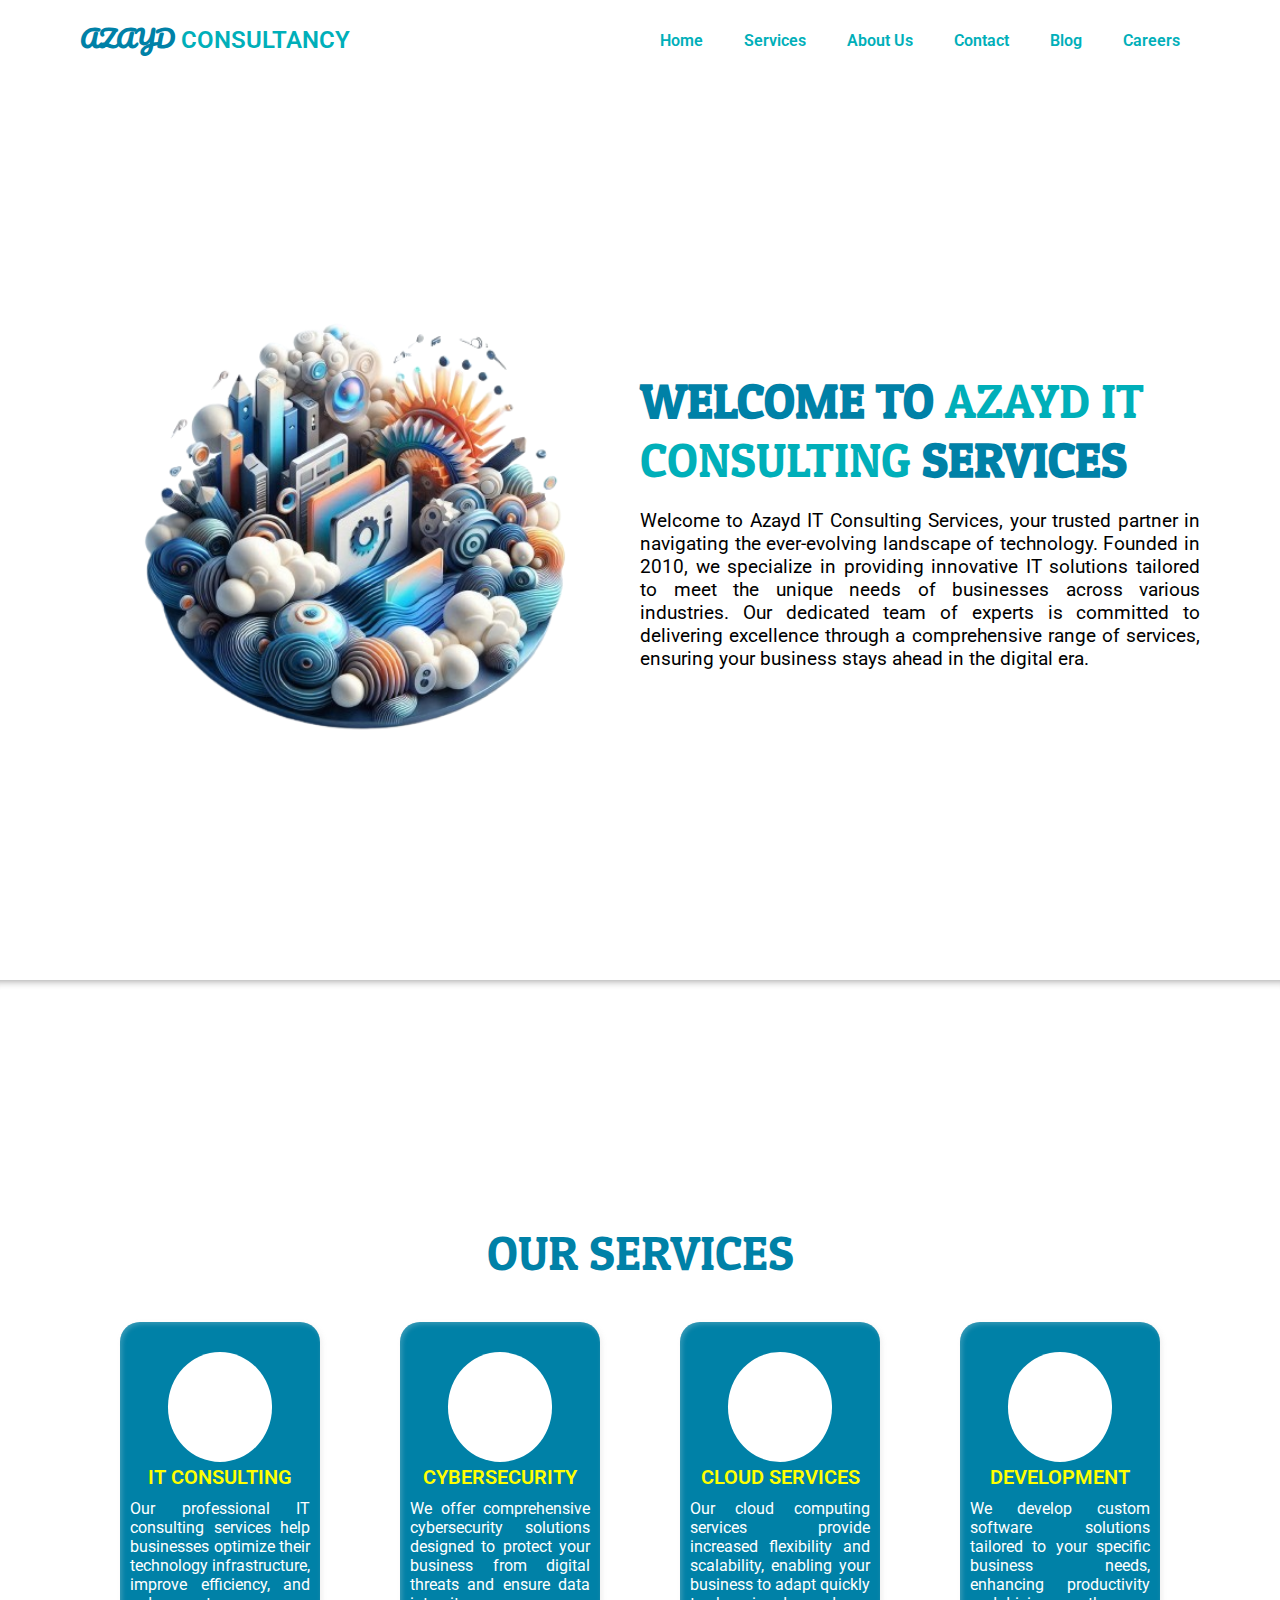
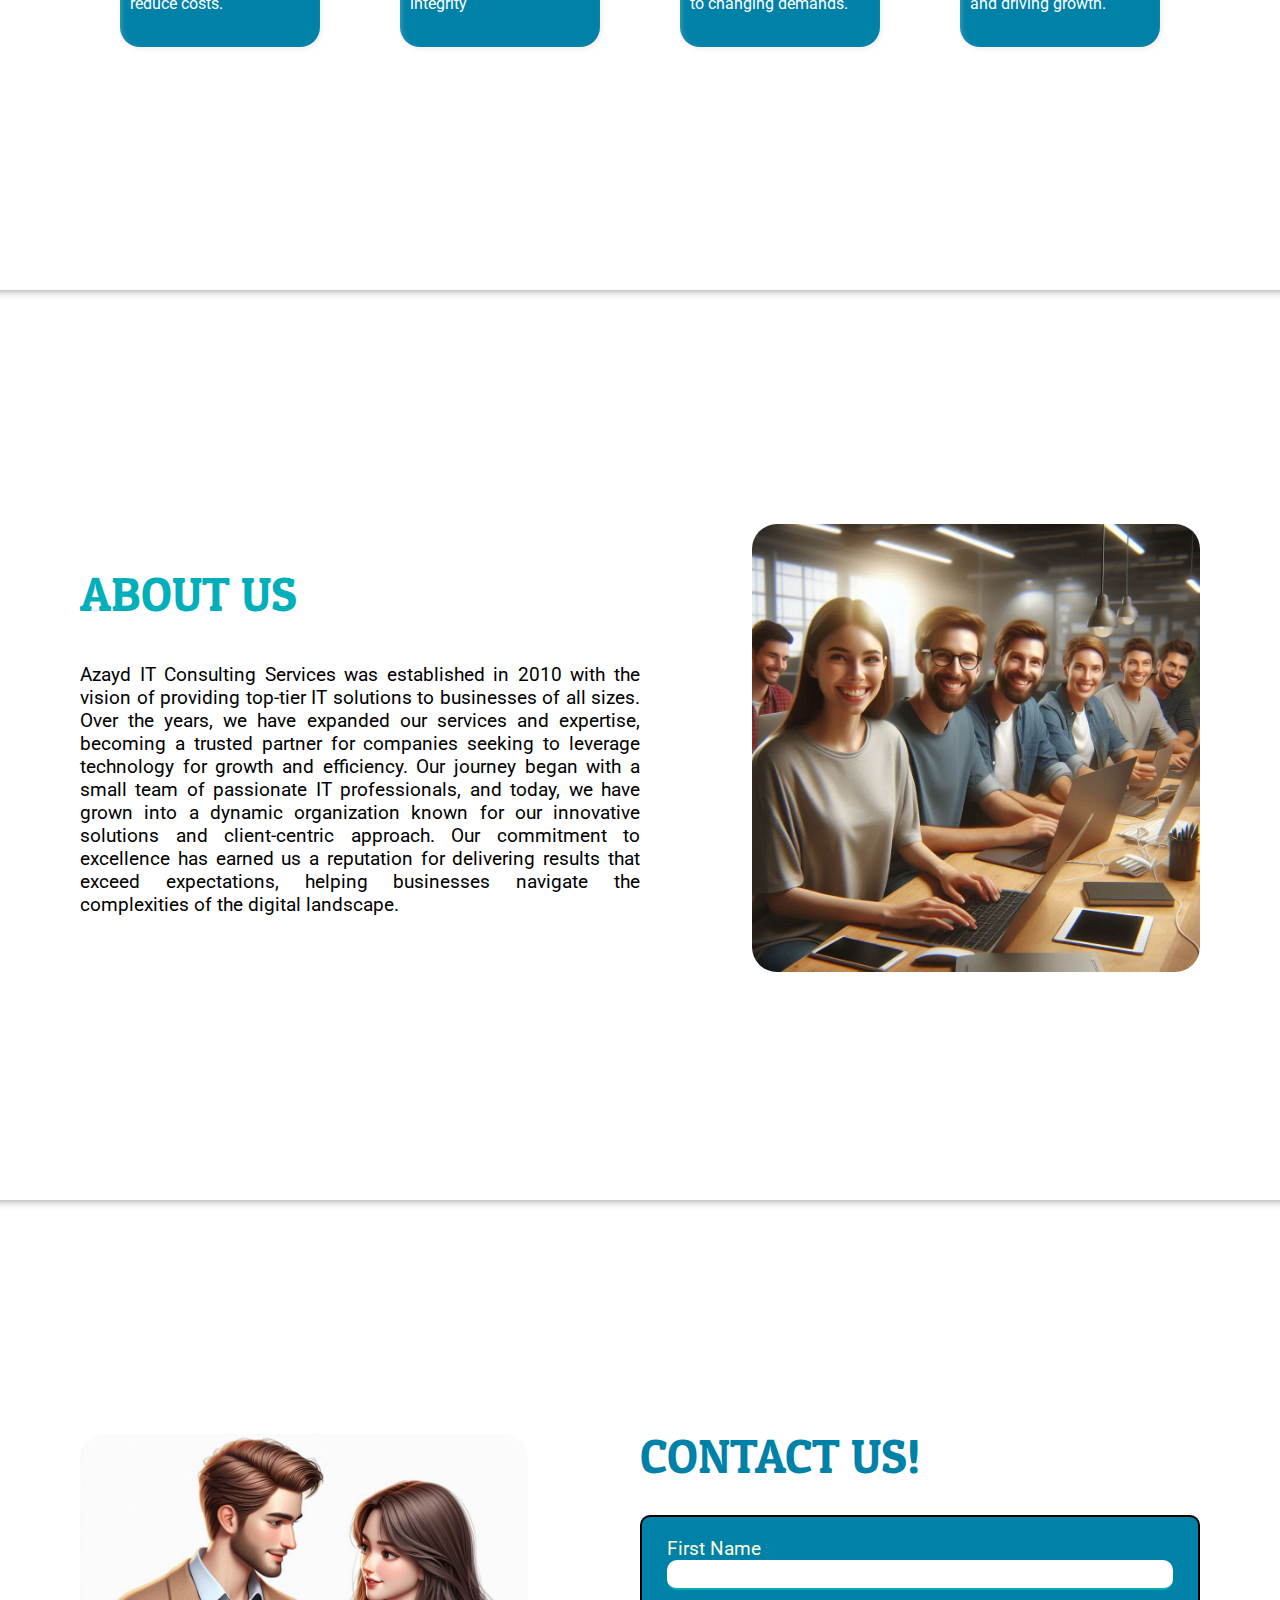
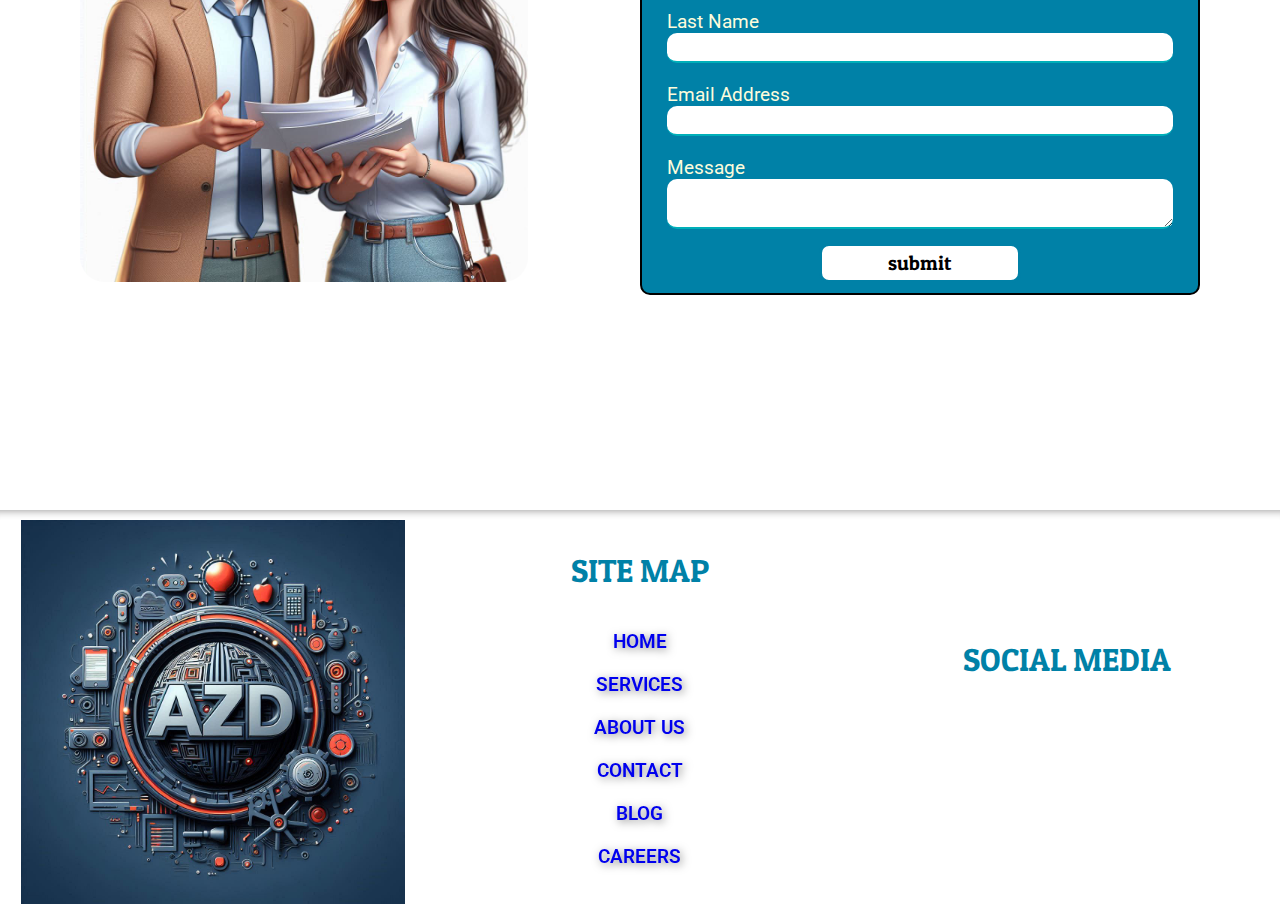
<file: index.html>
<!DOCTYPE html>
<html lang="en">
  <head>
    <meta charset="UTF-8" />
    <meta name="viewport" content="width=device-width, initial-scale=1.0" />
    <title>AZAYZ | Home</title>
    <link rel="stylesheet" href="style.css" />
    <link
      rel="stylesheet"
      href="https://cdnjs.cloudflare.com/ajax/libs/font-awesome/6.5.0/css/all.min.css"
      integrity="sha512-Avb2QiuDEEvB4bZJYdft2mNjVShBftLdPG8FJ0V7irTLQ8Uo0qcPxh4Plq7G5tGm0rU+1SPhVotteLpBERwTkw=="
      crossorigin="anonymous"
      referrerpolicy="no-referrer"
    />
  </head>
  <body>
    <nav>
      <div class="menu" style="--right: 5">
        <i class="fa-solid fa-bars menuIcon" ></i>
      </div>
      <h1>AZAYD <span>Consultancy</span></h1>
      <main class="sideMenu" style="--right: -205">
        <a href="#home">Home</a>
        <a href="#services">Services</a>
        <a href="#about">About Us</a>
        <a href="#contact">Contact</a>
        <a href="/blog.html">Blog</a>
        <a href="/career.html">Careers</a>
      </main>
    </nav>
    <section class="HeroSection" id="home">
      <div class="imgContainer">
        <img src="./assets/hero.png" alt="" />
      </div>
      <div class="HeroContent">
        <h1>Welcome to <span>Azayd IT Consulting </span>Services</h1>
        <p>
          Welcome to Azayd IT Consulting Services, your trusted partner in
          navigating the ever-evolving landscape of technology. Founded in 2010,
          we specialize in providing innovative IT solutions tailored to meet
          the unique needs of businesses across various industries. Our
          dedicated team of experts is committed to delivering excellence
          through a comprehensive range of services, ensuring your business
          stays ahead in the digital era.
        </p>
      </div>
    </section>
    <hr />
    <section class="ServiceSection" id="services">
      <a href="/services.html"
        ><i class="fa-solid fa-arrow-up-right-from-square openUp"></i
      ></a>

      <h1>Our Services</h1>
      <main>
        <div class="serviceCard">
          <div class="img">
            <i class="fas fa-user icon"></i>
          </div>
          <div class="content">
            <h3>IT Consulting</h3>
            <p>
              Our professional IT consulting services help businesses optimize
              their technology infrastructure, improve efficiency, and reduce
              costs.
            </p>
          </div>
        </div>
        <div class="serviceCard">
          <div class="img">
            <i class="fas fa-shield-alt icon"></i>
          </div>
          <div class="content">
            <h3>Cybersecurity</h3>
            <p>
              We offer comprehensive cybersecurity solutions designed to protect
              your business from digital threats and ensure data integrity
            </p>
          </div>
        </div>
        <div class="serviceCard">
          <div class="img">
            <i class="fas fa-cloud icon"></i>
          </div>
          <div class="content">
            <h3>Cloud Services</h3>
            <p>
              Our cloud computing services provide increased flexibility and
              scalability, enabling your business to adapt quickly to changing
              demands.
            </p>
          </div>
        </div>
        <div class="serviceCard">
          <div class="img">
            <i class="fas fa-code icon"></i>
          </div>
          <div class="content">
            <h3>Development</h3>
            <p>
              We develop custom software solutions tailored to your specific
              business needs, enhancing productivity and driving growth.
            </p>
          </div>
        </div>
      </main>
    </section>
    <hr />
    <section class="AboutSection" id="about">
      <main>
        <div class="content">
          <h1>About us</h1>

          <p>
            Azayd IT Consulting Services was established in 2010 with the vision
            of providing top-tier IT solutions to businesses of all sizes. Over
            the years, we have expanded our services and expertise, becoming a
            trusted partner for companies seeking to leverage technology for
            growth and efficiency. Our journey began with a small team of
            passionate IT professionals, and today, we have grown into a dynamic
            organization known for our innovative solutions and client-centric
            approach. Our commitment to excellence has earned us a reputation
            for delivering results that exceed expectations, helping businesses
            navigate the complexities of the digital landscape.
          </p>
        </div>
        <div class="imgContainer">
          <img src="./assets/about.jpg" alt="" />
        </div>
      </main>
    </section>
    <hr />
    <section class="ContactSection" id="contact">
      <div class="imgContainer">
        <img src="./assets/contact.jpg" alt="" />
      </div>
      <main>
        <h1>Contact us!</h1>
        <form>
          <div class="holder">
            <label>First Name</label>
            <input type="text" name="firstName" required />
          </div>
          <div class="holder">
            <label>Last Name</label>
            <input type="text" name="lastName" required />
          </div>
          <div class="holder">
            <label>Email Address</label>
            <input type="email" name="email" required />
          </div>
          <div class="holder">
            <label>Message</label>
            <textarea name="message" required></textarea>
          </div>
          <input type="submit" value="submit" id="submitContact" />
        </form>
      </main>
    </section>
    <hr />
    <footer>
      <div class="logo">
        <img src="./assets/logo.jpg" alt="" />
      </div>
      <div class="siteMap">
        <h1 style="font-size: 2rem">Site Map</h1>
        <ul>
          <li><a href="#home">Home</a></li>
          <li><a href="#services">Services</a></li>
          <li><a href="#about">About Us</a></li>
          <li><a href="#contact">Contact</a></li>
          <li><a href="#blog">Blog</a></li>
          <li><a href="#careers">Careers</a></li>
        </ul>
      </div>
      <div class="socialMedia">
        <h1 style="font-size: 2rem">Social Media</h1>
        <ul>
          <li>
            <a href="#"><i class="fab fa-facebook"></i></a>
          </li>
          <li>
            <a href="#"><i class="fab fa-twitter"></i></a>
          </li>
          <li>
            <a href="#"><i class="fab fa-instagram"></i></a>
          </li>
          <li>
            <a href="#"><i class="fab fa-linkedin"></i></a>
          </li>
        </ul>
      </div>
    </footer>
  </body>
  <script src="./script.js"></script>
</html>
</file>
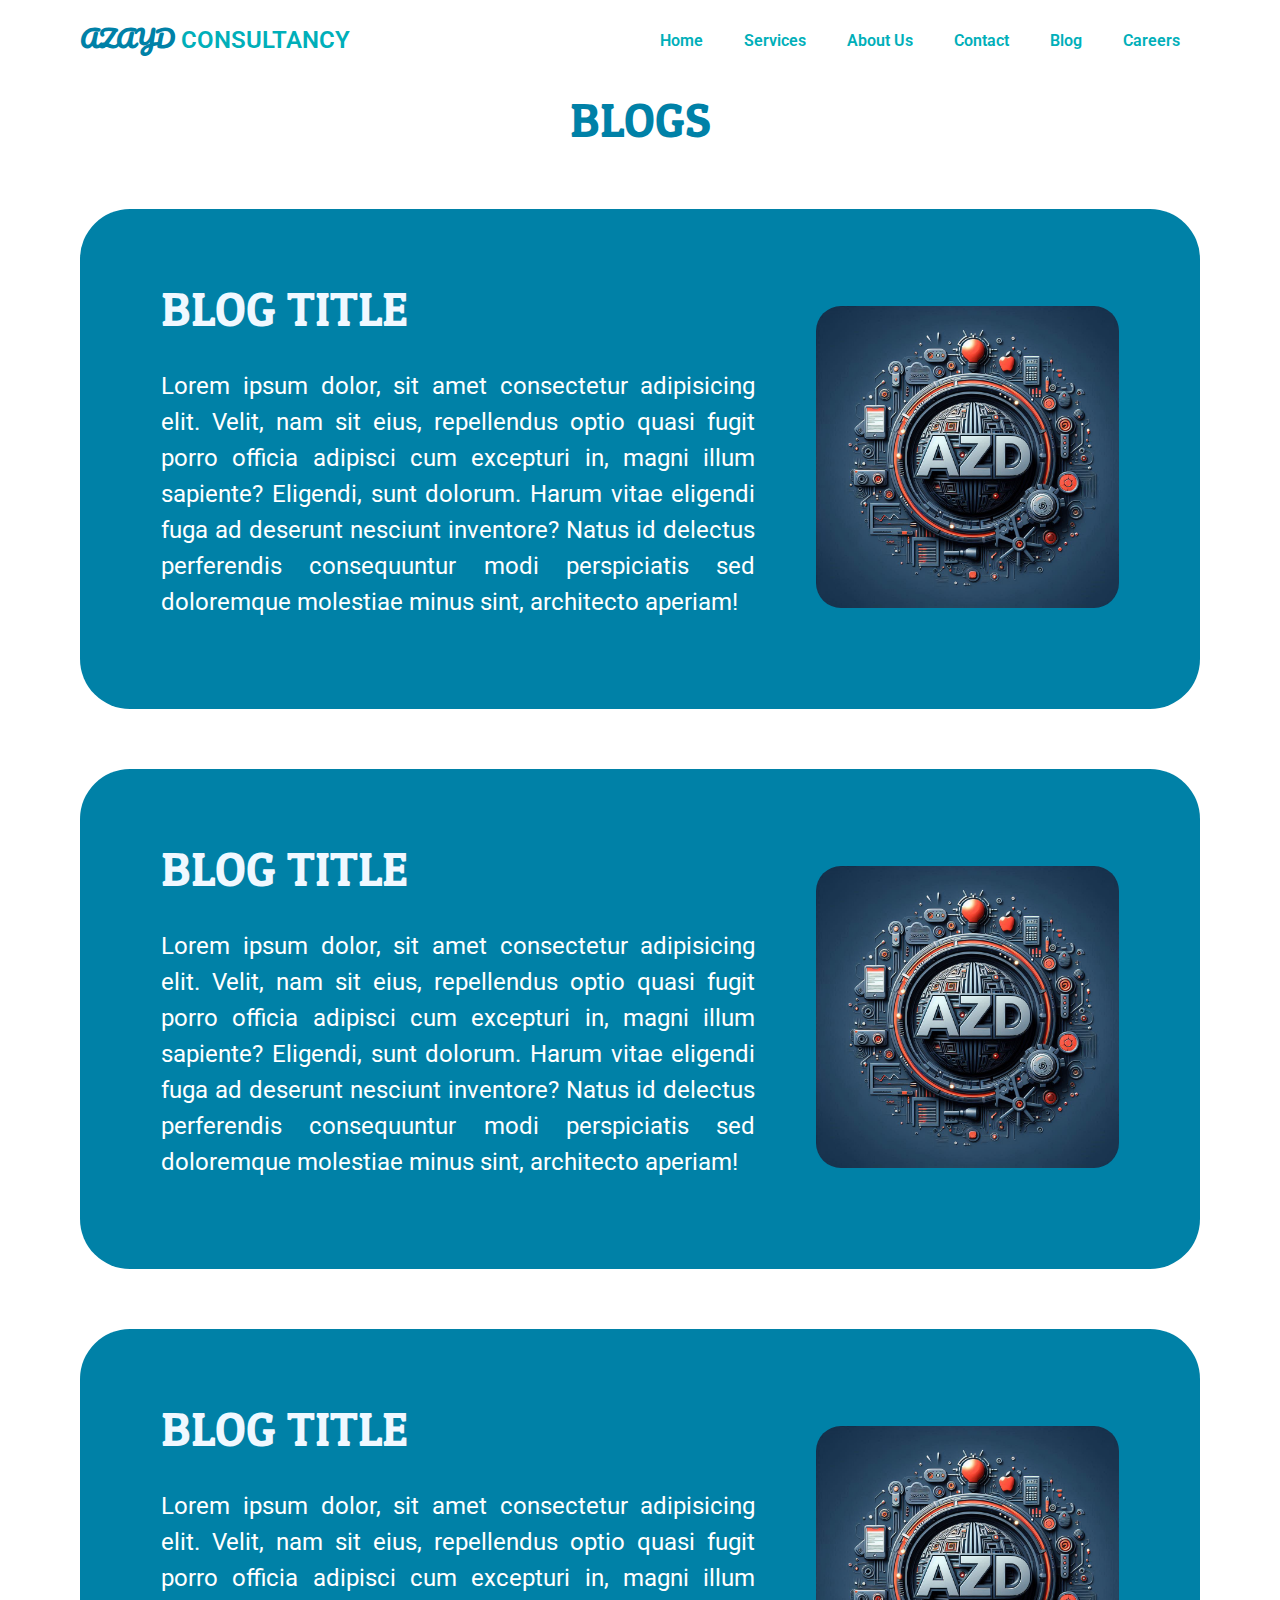
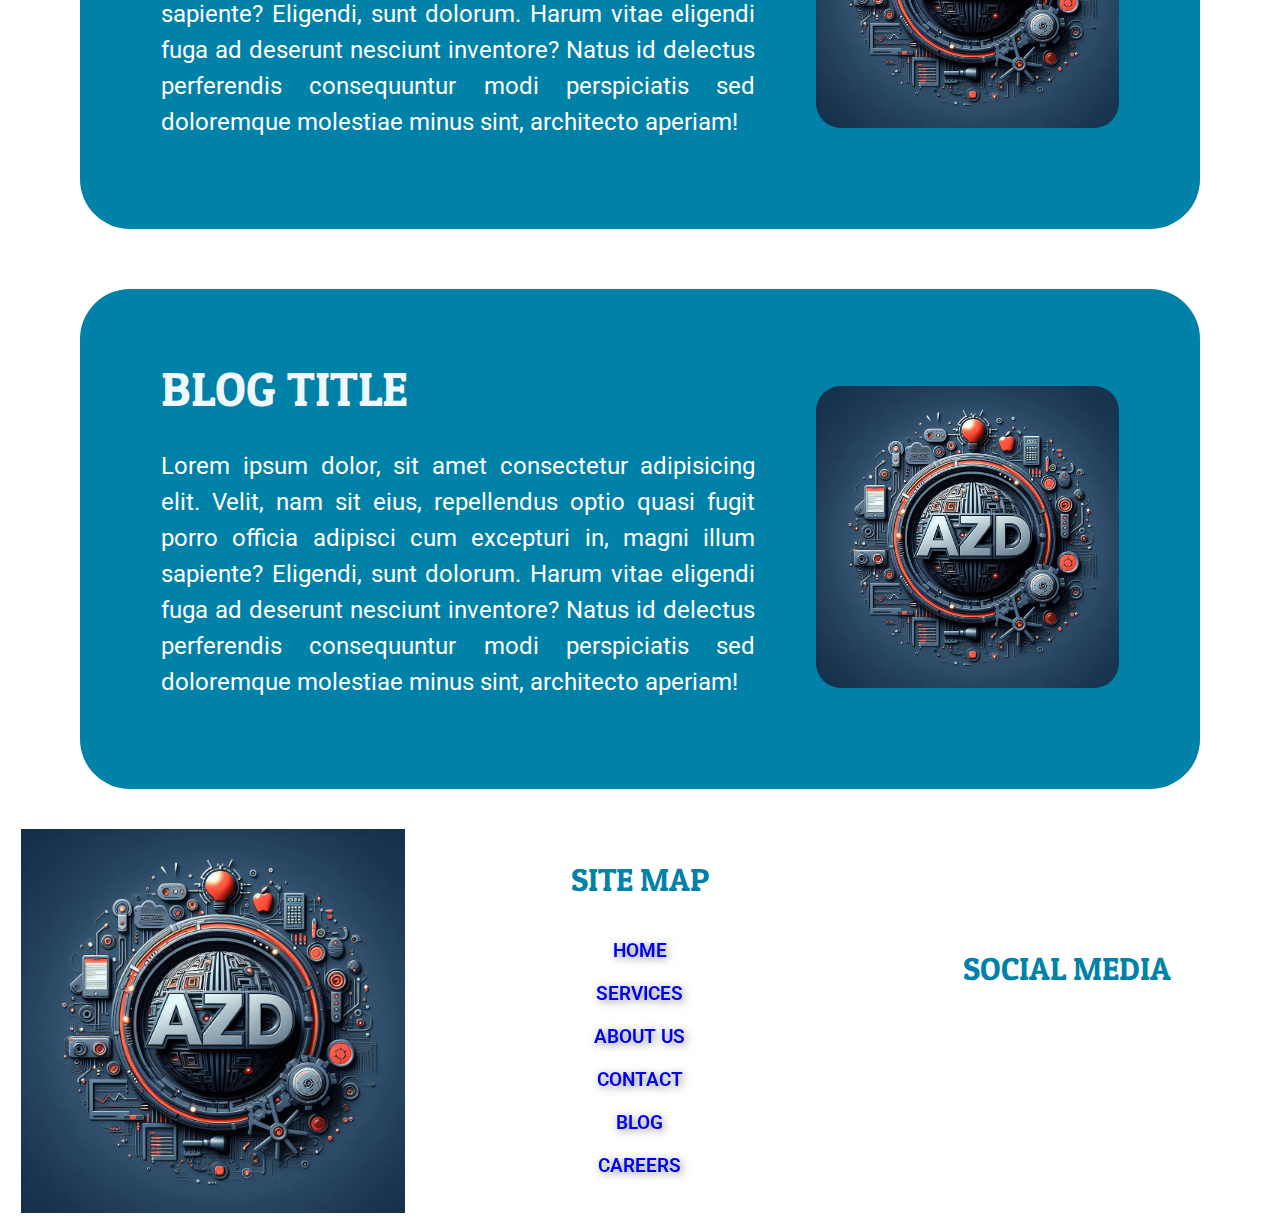
<file: blog.html>
<!DOCTYPE html>
<html lang="en">
  <head>
    <meta charset="UTF-8" />
    <meta name="viewport" content="width=device-width, initial-scale=1.0" />
    <title>AZAYZ | Blog</title>
    <link rel="stylesheet" href="style.css" />
    <link
      rel="stylesheet"
      href="https://cdnjs.cloudflare.com/ajax/libs/font-awesome/6.5.0/css/all.min.css"
      integrity="sha512-Avb2QiuDEEvB4bZJYdft2mNjVShBftLdPG8FJ0V7irTLQ8Uo0qcPxh4Plq7G5tGm0rU+1SPhVotteLpBERwTkw=="
      crossorigin="anonymous"
      referrerpolicy="no-referrer"
    />
  </head>
  <body>
    <nav>
      <div class="menu" style="--right: 5">
        <i class="fa-solid fa-bars menuIcon" ></i>
      </div>
      <h1>AZAYD <span>Consultancy</span></h1>
      <main class="sideMenu" style="--right: -205">
        <a href="/#home">Home</a>
        <a href="/#services">Services</a>
        <a href="/#about">About Us</a>
        <a href="/#contact">Contact</a>
        <a href="/blog.html">Blog</a>
        <a href="/career.html">Careers</a>
      </main>
    </nav>
    <section class="blogSection">
        <h1 class="bgTitle">BLOGS</h1>
        <main>
          <div class="container">
            <div class="left">
              <h1>blog title</h1>
              <p>Lorem ipsum dolor, sit amet consectetur adipisicing elit. Velit, nam sit eius, repellendus optio quasi fugit porro officia adipisci cum excepturi in, magni illum sapiente? Eligendi, sunt dolorum. Harum vitae eligendi fuga ad deserunt nesciunt inventore? Natus id delectus perferendis consequuntur modi perspiciatis sed doloremque molestiae minus sint, architecto aperiam!</p>
            </div>
            <div class="right">
              <img src="./assets/logo.jpg" alt="">
            </div>
          </div>
          <div class="container">
            <div class="left">
              <h1>blog title</h1>
              <p>Lorem ipsum dolor, sit amet consectetur adipisicing elit. Velit, nam sit eius, repellendus optio quasi fugit porro officia adipisci cum excepturi in, magni illum sapiente? Eligendi, sunt dolorum. Harum vitae eligendi fuga ad deserunt nesciunt inventore? Natus id delectus perferendis consequuntur modi perspiciatis sed doloremque molestiae minus sint, architecto aperiam!</p>
            </div>
            <div class="right">
              <img src="./assets/logo.jpg" alt="">
            </div>
          </div>
          <div class="container">
            <div class="left">
              <h1>blog title</h1>
              <p>Lorem ipsum dolor, sit amet consectetur adipisicing elit. Velit, nam sit eius, repellendus optio quasi fugit porro officia adipisci cum excepturi in, magni illum sapiente? Eligendi, sunt dolorum. Harum vitae eligendi fuga ad deserunt nesciunt inventore? Natus id delectus perferendis consequuntur modi perspiciatis sed doloremque molestiae minus sint, architecto aperiam!</p>
            </div>
            <div class="right">
              <img src="./assets/logo.jpg" alt="">
            </div>
          </div>
          <div class="container">
            <div class="left">
              <h1>blog title</h1>
              <p>Lorem ipsum dolor, sit amet consectetur adipisicing elit. Velit, nam sit eius, repellendus optio quasi fugit porro officia adipisci cum excepturi in, magni illum sapiente? Eligendi, sunt dolorum. Harum vitae eligendi fuga ad deserunt nesciunt inventore? Natus id delectus perferendis consequuntur modi perspiciatis sed doloremque molestiae minus sint, architecto aperiam!</p>
            </div>
            <div class="right">
              <img src="./assets/logo.jpg" alt="">
            </div>
          </div>
        </main>
    </section>
    <footer>
      <div class="logo">
        <img src="./assets/logo.jpg" alt="" />
      </div>
      <div class="siteMap">
        <h1 style="font-size: 2rem">Site Map</h1>
        <ul>
          <li><a href="#home">Home</a></li>
          <li><a href="#services">Services</a></li>
          <li><a href="#about">About Us</a></li>
          <li><a href="#contact">Contact</a></li>
          <li><a href="#blog">Blog</a></li>
          <li><a href="#careers">Careers</a></li>
        </ul>
      </div>
      <div class="socialMedia">
        <h1 style="font-size: 2rem">Social Media</h1>
        <ul>
          <li>
            <a href="#"><i class="fab fa-facebook"></i></a>
          </li>
          <li>
            <a href="#"><i class="fab fa-twitter"></i></a>
          </li>
          <li>
            <a href="#"><i class="fab fa-instagram"></i></a>
          </li>
          <li>
            <a href="#"><i class="fab fa-linkedin"></i></a>
          </li>
        </ul>
      </div>
    </footer>
  </body>
  <script src="./script.js"></script>
</html>
</file>
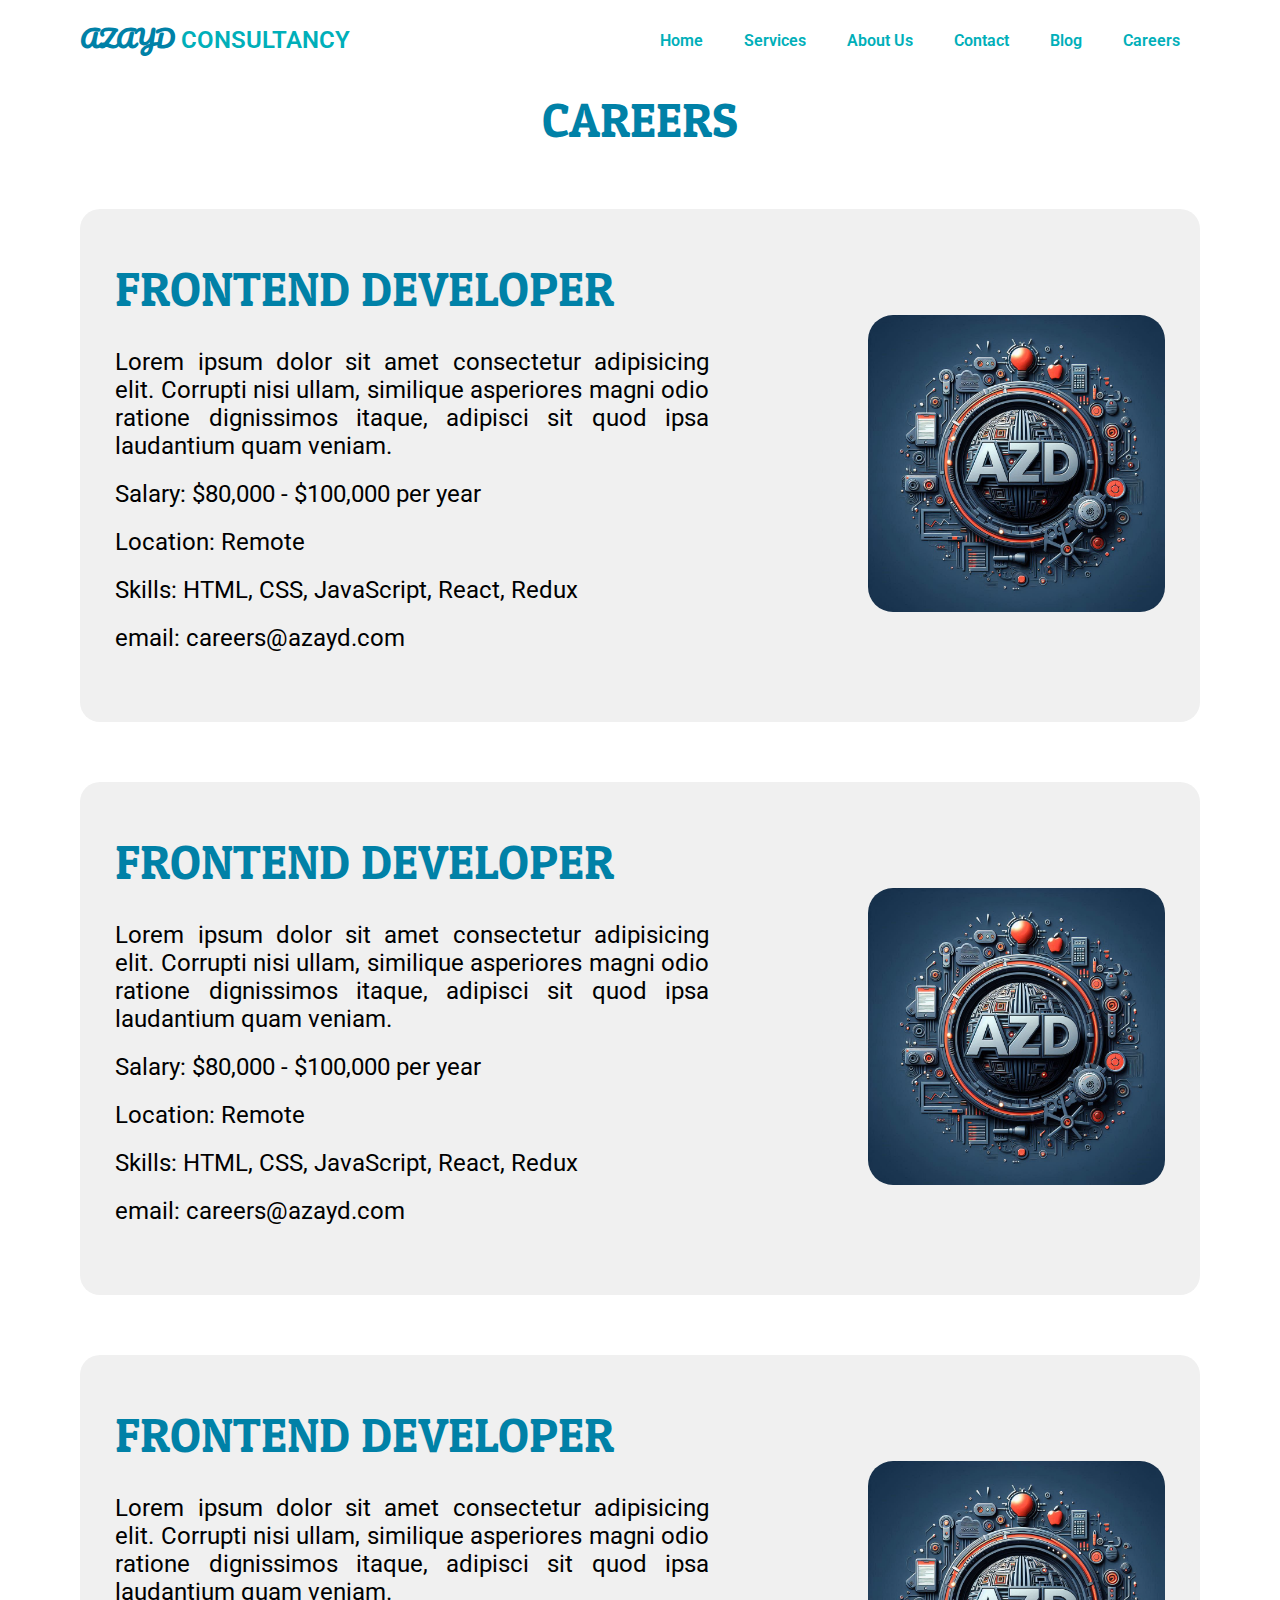
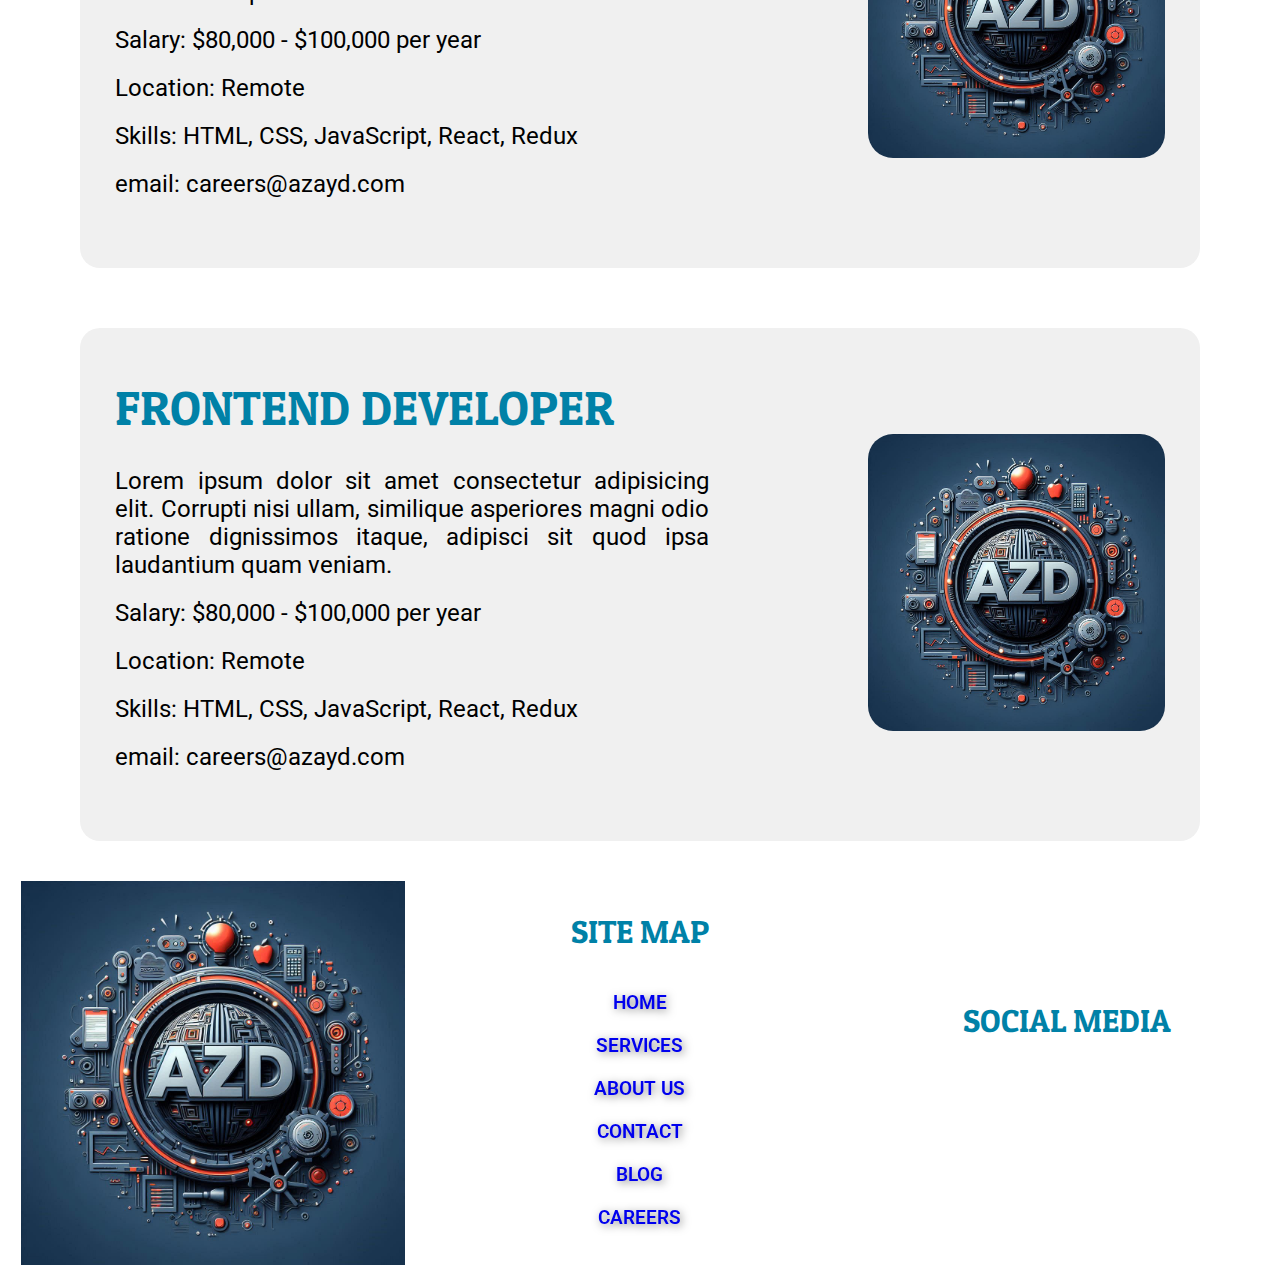
<file: career.html>
<!DOCTYPE html>
<html lang="en">
  <head>
    <meta charset="UTF-8" />
    <meta name="viewport" content="width=device-width, initial-scale=1.0" />
    <title>AZAYZ | Careers</title>
    <link rel="stylesheet" href="style.css" />
    <link
      rel="stylesheet"
      href="https://cdnjs.cloudflare.com/ajax/libs/font-awesome/6.5.0/css/all.min.css"
      integrity="sha512-Avb2QiuDEEvB4bZJYdft2mNjVShBftLdPG8FJ0V7irTLQ8Uo0qcPxh4Plq7G5tGm0rU+1SPhVotteLpBERwTkw=="
      crossorigin="anonymous"
      referrerpolicy="no-referrer"
    />
  </head>
  <body>
    <nav>
      <div class="menu" style="--right: 5">
        <i class="fa-solid fa-bars menuIcon" ></i>
      </div>
      <h1>AZAYD <span>Consultancy</span></h1>
      <main class="sideMenu" style="--right: -205">
        <a href="/#home">Home</a>
        <a href="/#services">Services</a>
        <a href="/#about">About Us</a>
        <a href="/#contact">Contact</a>
        <a href="/blog.html">Blog</a>
        <a href="/career.html">Careers</a>
      </main>
    </nav>
    <section class="careers">
        <h1>Careers</h1>
        <main>
          <div class="job">
            <div class="left">
              <h1>Frontend Developer</h1>
              <p>Lorem ipsum dolor sit amet consectetur adipisicing elit. Corrupti nisi ullam, similique asperiores magni odio ratione dignissimos itaque, adipisci sit quod ipsa laudantium quam veniam.</p>
              <p>Salary: $80,000 - $100,000 per year</p>
              <p>Location: Remote</p>
              <p>Skills: HTML, CSS, JavaScript, React, Redux</p>
              <p>email: careers@azayd.com</p>
            </div>
            <div class="right">
              <img src="./assets/logo.jpg" alt="">
            </div>
          </div>
          <div class="job">
            <div class="left">
              <h1>Frontend Developer</h1>
              <p>Lorem ipsum dolor sit amet consectetur adipisicing elit. Corrupti nisi ullam, similique asperiores magni odio ratione dignissimos itaque, adipisci sit quod ipsa laudantium quam veniam.</p>
              <p>Salary: $80,000 - $100,000 per year</p>
              <p>Location: Remote</p>
              <p>Skills: HTML, CSS, JavaScript, React, Redux</p>
              <p>email: careers@azayd.com</p>
            </div>
            <div class="right">
              <img src="./assets/logo.jpg" alt="">
            </div>
          </div>
          <div class="job">
            <div class="left">
              <h1>Frontend Developer</h1>
              <p>Lorem ipsum dolor sit amet consectetur adipisicing elit. Corrupti nisi ullam, similique asperiores magni odio ratione dignissimos itaque, adipisci sit quod ipsa laudantium quam veniam.</p>
              <p>Salary: $80,000 - $100,000 per year</p>
              <p>Location: Remote</p>
              <p>Skills: HTML, CSS, JavaScript, React, Redux</p>
              <p>email: careers@azayd.com</p>
            </div>
            <div class="right">
              <img src="./assets/logo.jpg" alt="">
            </div>
          </div>
          <div class="job">
            <div class="left">
              <h1>Frontend Developer</h1>
              <p>Lorem ipsum dolor sit amet consectetur adipisicing elit. Corrupti nisi ullam, similique asperiores magni odio ratione dignissimos itaque, adipisci sit quod ipsa laudantium quam veniam.</p>
              <p>Salary: $80,000 - $100,000 per year</p>
              <p>Location: Remote</p>
              <p>Skills: HTML, CSS, JavaScript, React, Redux</p>
              <p>email: careers@azayd.com</p>
            </div>
            <div class="right">
              <img src="./assets/logo.jpg" alt="">
            </div>
          </div>
        </main>
    </section>
    <footer>
      <div class="logo">
        <img src="./assets/logo.jpg" alt="" />
      </div>
      <div class="siteMap">
        <h1 style="font-size: 2rem">Site Map</h1>
        <ul>
          <li><a href="#home">Home</a></li>
          <li><a href="#services">Services</a></li>
          <li><a href="#about">About Us</a></li>
          <li><a href="#contact">Contact</a></li>
          <li><a href="#blog">Blog</a></li>
          <li><a href="#careers">Careers</a></li>
        </ul>
      </div>
      <div class="socialMedia">
        <h1 style="font-size: 2rem">Social Media</h1>
        <ul>
          <li>
            <a href="#"><i class="fab fa-facebook"></i></a>
          </li>
          <li>
            <a href="#"><i class="fab fa-twitter"></i></a>
          </li>
          <li>
            <a href="#"><i class="fab fa-instagram"></i></a>
          </li>
          <li>
            <a href="#"><i class="fab fa-linkedin"></i></a>
          </li>
        </ul>
      </div>
    </footer>
  </body>
  <script src="./script.js"></script>
</html>
</file>
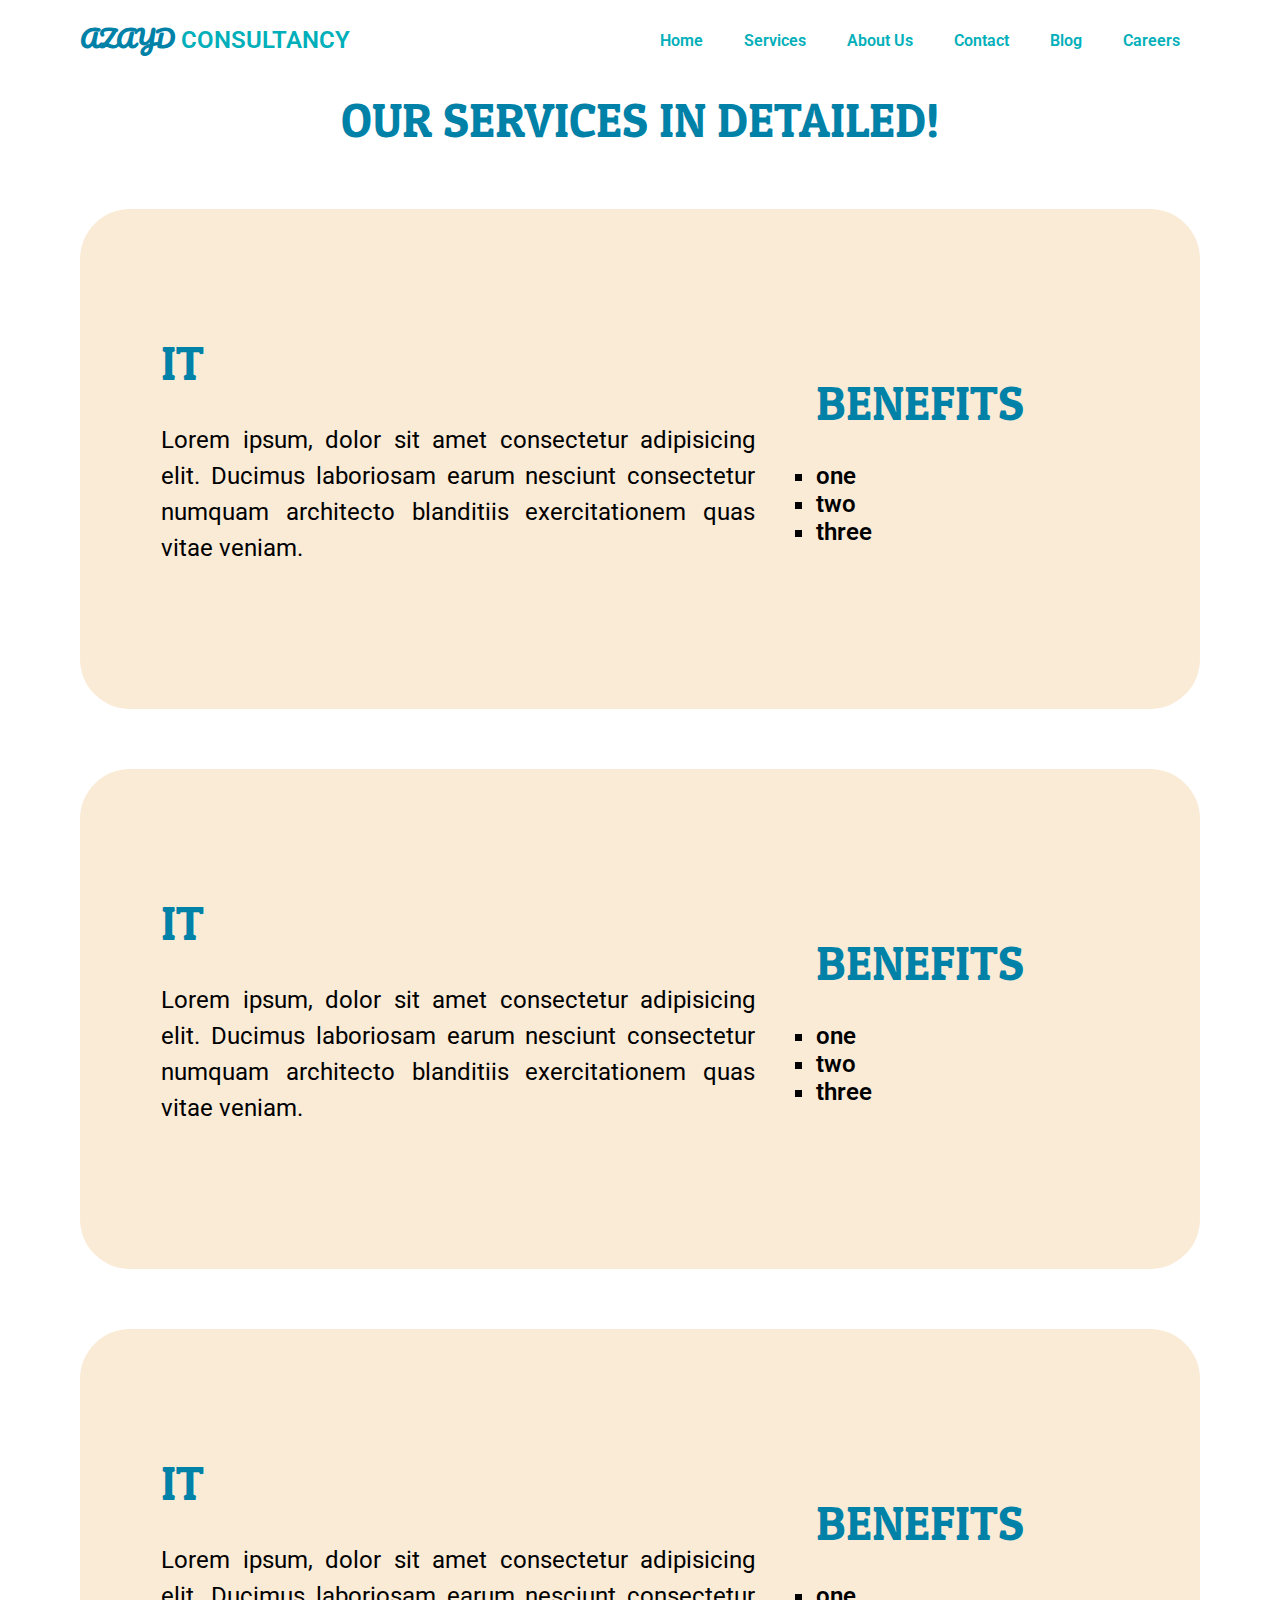
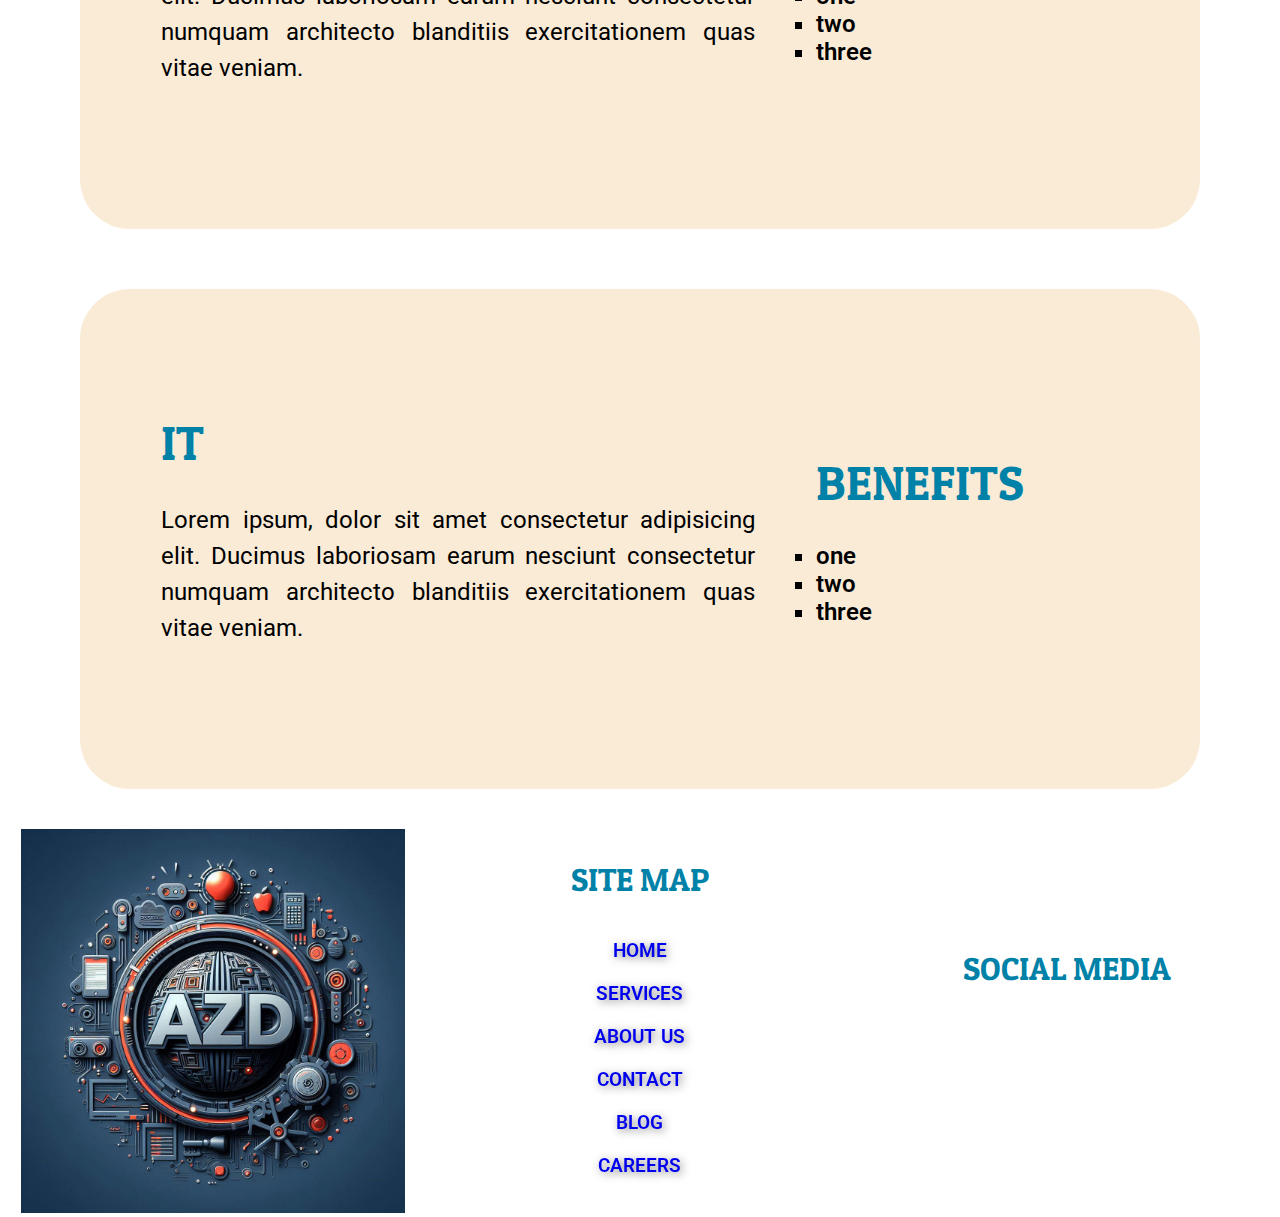
<file: services.html>
<!DOCTYPE html>
<html lang="en">
  <head>
    <meta charset="UTF-8" />
    <meta name="viewport" content="width=device-width, initial-scale=1.0" />
    <title>AZAYZ | Services</title>
    <link rel="stylesheet" href="style.css" />
    <link
      rel="stylesheet"
      href="https://cdnjs.cloudflare.com/ajax/libs/font-awesome/6.5.0/css/all.min.css"
      integrity="sha512-Avb2QiuDEEvB4bZJYdft2mNjVShBftLdPG8FJ0V7irTLQ8Uo0qcPxh4Plq7G5tGm0rU+1SPhVotteLpBERwTkw=="
      crossorigin="anonymous"
      referrerpolicy="no-referrer"
    />
  </head>
  <body>
    <nav>
      <div class="menu" style="--right: 5">
        <i class="fa-solid fa-bars menuIcon" ></i>
      </div>
      <h1>AZAYD <span>Consultancy</span></h1>
      <main class="sideMenu" style="--right: -205">
        <a href="/#home">Home</a>
        <a href="/#services">Services</a>
        <a href="/#about">About Us</a>
        <a href="/#contact">Contact</a>
        <a href="/blog.html">Blog</a>
        <a href="/career.html">Careers</a>
      </main>
    </nav>
    <section class="detailedServices">
        <h1>Our Services in Detailed!</h1>
        <main>
            <div class="container">
                <div class="left">
                    <h1>it</h1>
                    <p>Lorem ipsum, dolor sit amet consectetur adipisicing elit. Ducimus laboriosam earum nesciunt consectetur numquam architecto blanditiis exercitationem quas vitae veniam.</p>
                </div>
                <div class="right">
                    <h1>benefits</h1>
                    <ul>
                        <li>one</li>
                        <li>two</li>
                        <li>three</li>
                    </ul>
                </div>
            </div>
            <div class="container">
                <div class="left">
                    <h1>it</h1>
                    <p>Lorem ipsum, dolor sit amet consectetur adipisicing elit. Ducimus laboriosam earum nesciunt consectetur numquam architecto blanditiis exercitationem quas vitae veniam.</p>
                </div>
                <div class="right">
                    <h1>benefits</h1>
                    <ul>
                        <li>one</li>
                        <li>two</li>
                        <li>three</li>
                    </ul>
                </div>
            </div>
            <div class="container">
                <div class="left">
                    <h1>it</h1>
                    <p>Lorem ipsum, dolor sit amet consectetur adipisicing elit. Ducimus laboriosam earum nesciunt consectetur numquam architecto blanditiis exercitationem quas vitae veniam.</p>
                </div>
                <div class="right">
                    <h1>benefits</h1>
                    <ul>
                        <li>one</li>
                        <li>two</li>
                        <li>three</li>
                    </ul>
                </div>
            </div>
            <div class="container">
                <div class="left">
                    <h1>it</h1>
                    <p>Lorem ipsum, dolor sit amet consectetur adipisicing elit. Ducimus laboriosam earum nesciunt consectetur numquam architecto blanditiis exercitationem quas vitae veniam.</p>
                </div>
                <div class="right">
                    <h1>benefits</h1>
                    <ul>
                        <li>one</li>
                        <li>two</li>
                        <li>three</li>
                    </ul>
                </div>
            </div>
        </main>
    </section>
    <footer>
      <div class="logo">
        <img src="./assets/logo.jpg" alt="" />
      </div>
      <div class="siteMap">
        <h1 style="font-size: 2rem">Site Map</h1>
        <ul>
          <li><a href="#home">Home</a></li>
          <li><a href="#services">Services</a></li>
          <li><a href="#about">About Us</a></li>
          <li><a href="#contact">Contact</a></li>
          <li><a href="#blog">Blog</a></li>
          <li><a href="#careers">Careers</a></li>
        </ul>
      </div>
      <div class="socialMedia">
        <h1 style="font-size: 2rem">Social Media</h1>
        <ul>
          <li>
            <a href="#"><i class="fab fa-facebook"></i></a>
          </li>
          <li>
            <a href="#"><i class="fab fa-twitter"></i></a>
          </li>
          <li>
            <a href="#"><i class="fab fa-instagram"></i></a>
          </li>
          <li>
            <a href="#"><i class="fab fa-linkedin"></i></a>
          </li>
        </ul>
      </div>
    </footer>
  </body>
  <script src="./script.js"></script>
</html>
</file>
<file: style.css>
@import url("https://fonts.googleapis.com/css2?family=Pacifico&display=swap");
@import url("https://fonts.googleapis.com/css2?family=Roboto:ital,wght@0,100;0,300;0,400;0,500;0,700;0,900;1,100;1,300;1,400;1,500;1,700;1,900&display=swap");
@import url("https://fonts.googleapis.com/css2?family=Patua+One&display=swap");

* {
  margin: 0;
  padding: 0;
  box-sizing: border-box;
  font-family: "Roboto", sans-serif;
  font-weight: 600;
  font-style: normal;
}

h1 {
  font-size: 3rem;
  text-transform: uppercase;
  color: #0081a7;
  font-family: "Patua One", serif;
  font-weight: 400;
  font-style: normal;
  margin-bottom: 30px;
}

hr {
  height: 10px;
  border: 0;
  box-shadow: 0 10px 10px -10px #8c8b8b inset;
}

p {
  font-family: "Roboto", sans-serif;
  font-weight: 400;
  margin-bottom: 20px;
  text-align: justify;
  margin-top: 10px;
  font-size: 1rem;
}

.openUp {
  position: absolute;
  top: 16%;
  right: 2%;
  color: rgba(0, 0, 0, 0.5);
  cursor: pointer;
}

.openUp:hover {
  color: rgba(0, 0, 0, 0.8);
}

nav {
  width: 100%;
  height: 80px;
  display: flex;
  align-items: center;
  justify-content: space-between;
  position: sticky;
  top: 0;
  left: 0;
  z-index: 1000;
  background-color: white;
  padding: 10px 80px;
  overflow: hidden;
}

nav .menu {
  position: absolute;
  top: 45%;
  right: calc(var(--right) * 1%);
  transform: translateY(-50%);
  z-index: 10000;
  visibility: hidden;
}

nav h1 {
  font-family: "Pacifico", cursive;
  font-weight: 900;
  font-style: normal;
  font-size: 1.5rem;
  padding-top: 25px;
}

nav h1 span {
  color: #00afb9;
  text-transform: uppercase;
}

nav main {
  width: 50%;
  display: flex;
  justify-content: space-around;
}

nav main a {
  text-decoration: none;
  color: #00afb9;
}

section {
  width: 100%;
  height: 100vh;
  display: flex;
  align-items: center;
  justify-content: space-between;
  padding: 10px 80px;
  overflow: hidden;
}

.HeroSection {
  display: flex;
  align-items: center;
  justify-content: space-between;
}

.HeroSection .imgContainer {
  width: 50%;
  height: 100vh;
  display: flex;
  align-items: center;
  justify-content: center;
}

.HeroSection .imgContainer img {
  width: 100%;
}

.HeroSection .HeroContent {
  width: 50%;
}

.HeroSection .HeroContent h1 {
  font-size: 3rem;
  font-weight: 900;
  margin-bottom: 20px;
}

.HeroSection .HeroContent h1 span {
  color: #00afb9;
  text-transform: uppercase;
  font-family: "Patua One", serif;
  font-weight: 400;
  font-style: normal;
}

.HeroSection .HeroContent p {
  font-size: 1.2rem;
  font-weight: 400;
  margin-bottom: 20px;
  text-align: justify;
}

.ServiceSection {
  display: flex;
  flex-direction: column;
  align-items: center;
  justify-content: center;
  position: relative;
}

.ServiceSection h1 {
  font-size: 3rem;
  text-transform: uppercase;
  color: #0081a7;
  font-family: "Patua One", serif;
  font-weight: 400;
  font-style: normal;
  margin-bottom: 30px;
}

.ServiceSection main {
  width: 100%;
  display: flex;
  flex-wrap: wrap;
  align-items: center;
  justify-content: space-around;
}

.ServiceSection main .serviceCard {
  width: 200px;
  height: 325px;
  display: flex;
  flex-direction: column;
  align-items: center;
  justify-content: space-between;
  padding: 10px;
  padding-top: 30px;
  border-radius: 20px;
  box-shadow: 2px 2px 5px rgba(194, 194, 194, 0.25),
    inset 2px 2px 5px rgba(230, 230, 230, 0.25);
  background-color: #0081a7;
  margin: 10px;
}

.ServiceSection main .serviceCard .img {
  width: 58%;
  height: 50%;
  border-radius: 100%;
  background-color: white;
  text-align: center;
  display: flex;
  align-items: center;
  justify-content: center;
}

.ServiceSection main .serviceCard .img .icon {
  font-size: 3rem;
  color: #00afb9;
  filter: drop-shadow(2px 2px 5px rgba(0, 0, 0, 0.5));
}

.ServiceSection main .serviceCard .content {
  width: 100%;
  height: 80%;
  display: flex;
  flex-direction: column;
  align-items: center;
  justify-content: center;
}

.ServiceSection main .serviceCard .content h3 {
  text-transform: uppercase;
  color: yellow;
  text-align: center;
  font-size: 1.25rem;
}

.ServiceSection main .serviceCard .content p {
  font-weight: 400;
  margin-bottom: 20px;
  text-align: justify;
  margin-top: 10px;
  font-size: 1rem;
  color: white;
}

.AboutSection {
  display: flex;
  flex-direction: column;
  align-items: center;
  justify-content: center;
}

.AboutSection h1 {
  text-transform: uppercase;
  color: #00afb9;
  font-size: 3rem;
}

.AboutSection main {
  width: 100%;
  display: flex;
  flex-direction: row;
  align-items: center;
  justify-content: space-between;
}

.AboutSection main .content {
  width: 50%;
  font-size: 1.25rem;
  display: flex;
  flex-direction: column;
}

.AboutSection main .content p {
  font-size: 1.2rem;
}

.AboutSection main .imgContainer {
  width: 50%;
  text-align: right;
}

.AboutSection main .imgContainer img {
  width: 80%;
  border-radius: 25px;
}

.ContactSection {
  display: flex;
  flex-direction: row;
  align-items: center;
  justify-content: space-between;
}

.ContactSection .imgContainer {
  width: 50%;
  text-align: left;
}

.ContactSection .imgContainer img {
  width: 80%;
  border-radius: 25px;
}

.ContactSection main {
  width: 50%;
}

.ContactSection main form {
  width: 100%;
  height: 100%;
  display: flex;
  flex-wrap: wrap;
  align-items: center;
  justify-content: space-between;
  border-radius: 10px;
  border: 2px solid black;
  background-color: #0081a7;
  padding: 10px 25px;
}

.ContactSection main form div {
  width: 100%;
  margin: 10px 0px;
}

.ContactSection main form div input {
  width: 100%;
  height: 30px;
  border: none;
  border-bottom: 2px solid #00afb9;
  outline: none;
  font-size: 1.2rem;
  border-radius: 10px;
  padding: 5px 10px;
}

.ContactSection main form div textarea {
  width: 100%;
  height: 50px;
  border: none;
  border-bottom: 2px solid #00afb9;
  outline: none;
  font-size: 1.2rem;
  border-radius: 10px;
}

.ContactSection main form div input:focus {
  border-bottom: 2px solid #00afb9;
}

.ContactSection main form div textarea:focus {
  border-bottom: 2px solid #00afb9;
}

.ContactSection main form div label {
  font-size: 1.2rem;
  color: #fdfcdc;
  font-family: "Roboto", sans-serif;
  font-weight: 400;
}

.ContactSection main form #submitContact {
  width: 40%;
  height: 40px;
  font-family: "Patua One", serif;
  font-weight: 400;
  font-style: normal;
  text-align: center;
  margin: auto;
  font-size: 1.25rem;
  border-radius: 10px;
  border: 3px solid #0081a7;
  background-color: white;
  transition: 0.2s linear;
}

.ContactSection main form #submitContact:hover {
  cursor: pointer;
  background-color: #fdfcdc;
  color: #0081a7;
}

footer {
  width: 100%;
  display: flex;
  flex-direction: row;
  align-items: center;
  justify-content: space-around;
}

footer .logo {
  width: 30%;
  height: 100%;
}

footer .logo img {
  width: 100%;
  height: 100%;
}

footer .siteMap {
  width: 30%;
  height: 100%;
  display: flex;
  flex-direction: column;
  align-items: center;
  justify-content: space-around;
}

footer .siteMap ul {
  width: 100%;
  height: 80%;
  display: flex;
  flex-direction: column;
  align-items: center;
  justify-content: space-around;
}

footer .siteMap ul li {
  width: 100%;
  display: flex;
  flex-direction: column;
  align-items: center;
  justify-content: space-around;
  margin: 10px 0px;
}

footer .siteMap ul li a {
  text-decoration: none;
  font-size: 1.2rem;
  text-transform: uppercase;
  filter: drop-shadow(2px 2px 4px rgba(0, 0, 0, 0.5));
  transition: all 0.3s linear;
}

footer .siteMap ul li a:hover {
  color: #00afb9;
}

footer .socialMedia {
  width: 30%;
  height: 100%;
  display: flex;
  flex-direction: column;
  align-items: center;
  justify-content: space-around;
}

footer .socialMedia ul {
  width: 100%;
  height: 80%;
  display: flex;
  flex-direction: column;
  align-items: center;
  justify-content: space-around;
}

footer .socialMedia ul li {
  width: 100%;
  display: flex;
  flex-direction: column;
  align-items: center;
  justify-content: space-around;
  margin: 10px 0px;
}

footer .socialMedia ul li a {
  text-decoration: none;
  font-size: 1.2rem;
  text-transform: uppercase;
  filter: drop-shadow(2px 2px 4px rgba(0, 0, 0, 0.5));
  transition: all 0.3s linear;
}

footer .socialMedia ul li a:hover {
  color: #00afb9;
}

.detailedServices{
  height: auto;
  flex-direction: column;
  align-items: center;
  justify-content: center;
}

.detailedServices main {
  width: 100%;
  height: auto;
  display: flex;
  flex-direction: column;
  align-items: center;
  justify-content: center;
}

.detailedServices main .container{
  width: 100%;
  height: 500px;
  display: flex;
  flex-direction: row;
  align-items: center;
  justify-content: space-evenly;
  background-color: antiquewhite;
  padding: 0px 20px;
  border-radius: 50px;
  margin: 30px 0px;
}

.detailedServices main .container .left{
  width: 55%;
}

.detailedServices main .container .left p{
  font-size: 1.5rem;
  line-height: 1.5;
}

.detailedServices main .container .right{
  width: 28%;
}

.detailedServices main .container .right ul li{
  font-size: 1.5rem;
  text-decoration: none;
    list-style-type: square;
}

.blogSection{
  height: auto;
  flex-direction: column;
  align-items: center;
  justify-content: center;
}

.blogSection .bgTitle{
  color: #0081a7;
}

.blogSection h1{
  color: aliceblue;
}

.blogSection main {
  width: 100%;
  height: auto;
  display: flex;
  flex-direction: column;
  align-items: center;
  justify-content: center;
}

.blogSection main .container{
  width: 100%;
  height: 500px;
  display: flex;
  flex-direction: row;
  align-items: center;
  justify-content: space-evenly;
  background-color: #0081a7;
  padding: 0px 20px;
  border-radius: 50px;
  margin: 30px 0px;
}

.blogSection main .container .left{
  width: 55%;
}

.blogSection main .container .left p{
  font-size: 1.5rem;
  line-height: 1.5;
  color: white
} 

.blogSection main .container .right{
  width: 28%;
}

.blogSection main .container .right img{
  width: 100%;
  border-radius: 25px;
}

.careers{
  height: auto;
  flex-direction: column;
  align-items: center;
  justify-content: center;
}

.careers main{
  width: 100%;
  height: auto;
  display: flex;
  flex-direction: column;
  align-items: center;
  justify-content: center;
}

.careers main .job{
  width: 100%;
  height: auto;
  display: flex;
  flex-direction: row;
  align-items: center;
  justify-content: space-around;
  background-color: rgb(240, 240, 240);
  padding: 50px 30px;
  border-radius: 20px;
  margin: 30px 0px;
}

.careers main .job .left{
  width: 70%;
}

.careers main .job .right{
  width: 28%;
}

.careers main .job p{
  font-size: 1.5rem;
  width: 80%;
}

.careers main .job img{
  width: 100%;
  border-radius: 25px;
}




/* media queries */
@media screen and (max-width: 950px) {
  section {
    padding: 0px 20px;
  }

  nav {
    padding: 0px 20px;
  }

  nav h1 {
    font-size: 1rem;
    padding-top: 25px;
  }

  nav main {
    position: absolute;
    top: 0px;
    right: calc(var(--right) * 1px);
    display: block;
    height: 100vh;
    width: 50%;
    background-color: #0081a7;
    padding: 15px;
    padding-top: 50px;
  }

  nav main a {
    color: #fdfcdc;
    display: block;
    font-size: 2.5rem;
    padding: 40px 0px;
  }

  nav .menu {
    transition: all 0.25s linear;
    visibility: visible;
    color: gold;
    font-size: 1.5rem;
  }

  nav .sideMenu {
    transition: all 0.25s linear;
  }

  .HeroSection {
    flex-direction: column-reverse;
    width: 100%;
  }

  .HeroSection .imgContainer {
    width: 100%;
  }

  .HeroSection .imgContainer img {
    width: 120%;
  }

  .HeroSection .HeroContent {
    width: 100%;
  }

  .HeroSection .HeroContent h1 {
    font-size: 2.2rem;
  }

  .ServiceSection main {
    padding: 0;
    justify-content: center;
  }

  .ServiceSection main .serviceCard {
    width: 170px;
    height: 340px;
  }

  .ServiceSection main .serviceCard .content p {
    font-size: 0.8rem;
  }

  .ServiceSection main .serviceCard .img {
    width: 120px;
    height: 50%;
  }

  .AboutSection main {
    flex-direction: column;
  }

  .AboutSection main .content {
    width: 95%;
  }

  .AboutSection main .imgContainer {
    width: 100%;
    text-align: center;
  }

  .ContactSection .imgContainer {
    display: none;
  }

  .ContactSection main {
    width: 98%;
  }

  .ContactSection main h1 {
    text-align: center;
  }

  footer > * {
    margin: 0;
    padding: 0;
    font-size: 0.75rem;
    text-align: center;
  }

  footer .logo {
    display: none;
  }

  .detailedServices h1{
    font-size: 1.75rem;
  }

  .detailedServices main .container{
    height: auto;

    flex-direction: column;
    padding: 50px 20px;
  }

  .detailedServices main h1{
    font-size: 2rem;
  }

  .detailedServices main .container .left{
    width: 100%;
    padding: 10px 15px;
  }

  .blogSection main .container:nth-child(odd){
    flex-direction: column;
    height: auto;
    padding: 50px 20px;
  }

  .blogSection main .container:nth-child(even){
    flex-direction: column-reverse;
    height: auto;
    padding: 50px 20px;
  }

  .blogSection main .container .left{
    width: 100%;
    padding: 10px 15px;
  }
  
  .blogSection main .container .right{
    width: 100%;
    padding: 10px 15px;
  }

  .blogSection main .container{
    height: auto;
    padding: 50px 20px;
  }

  .careers main .job{
    flex-direction: column;
  }

  .careers main .job h1{
    text-align: center;
  }

  .careers main .job .left{
    width: 100%;
    padding: 10px 15px;
  }

  .careers main .job .right{
    width: 100%;
    padding: 10px 15px;
  }

  .careers main .job p{
    width: 100%;
    font-size: 1rem;
  }
}
</file>
